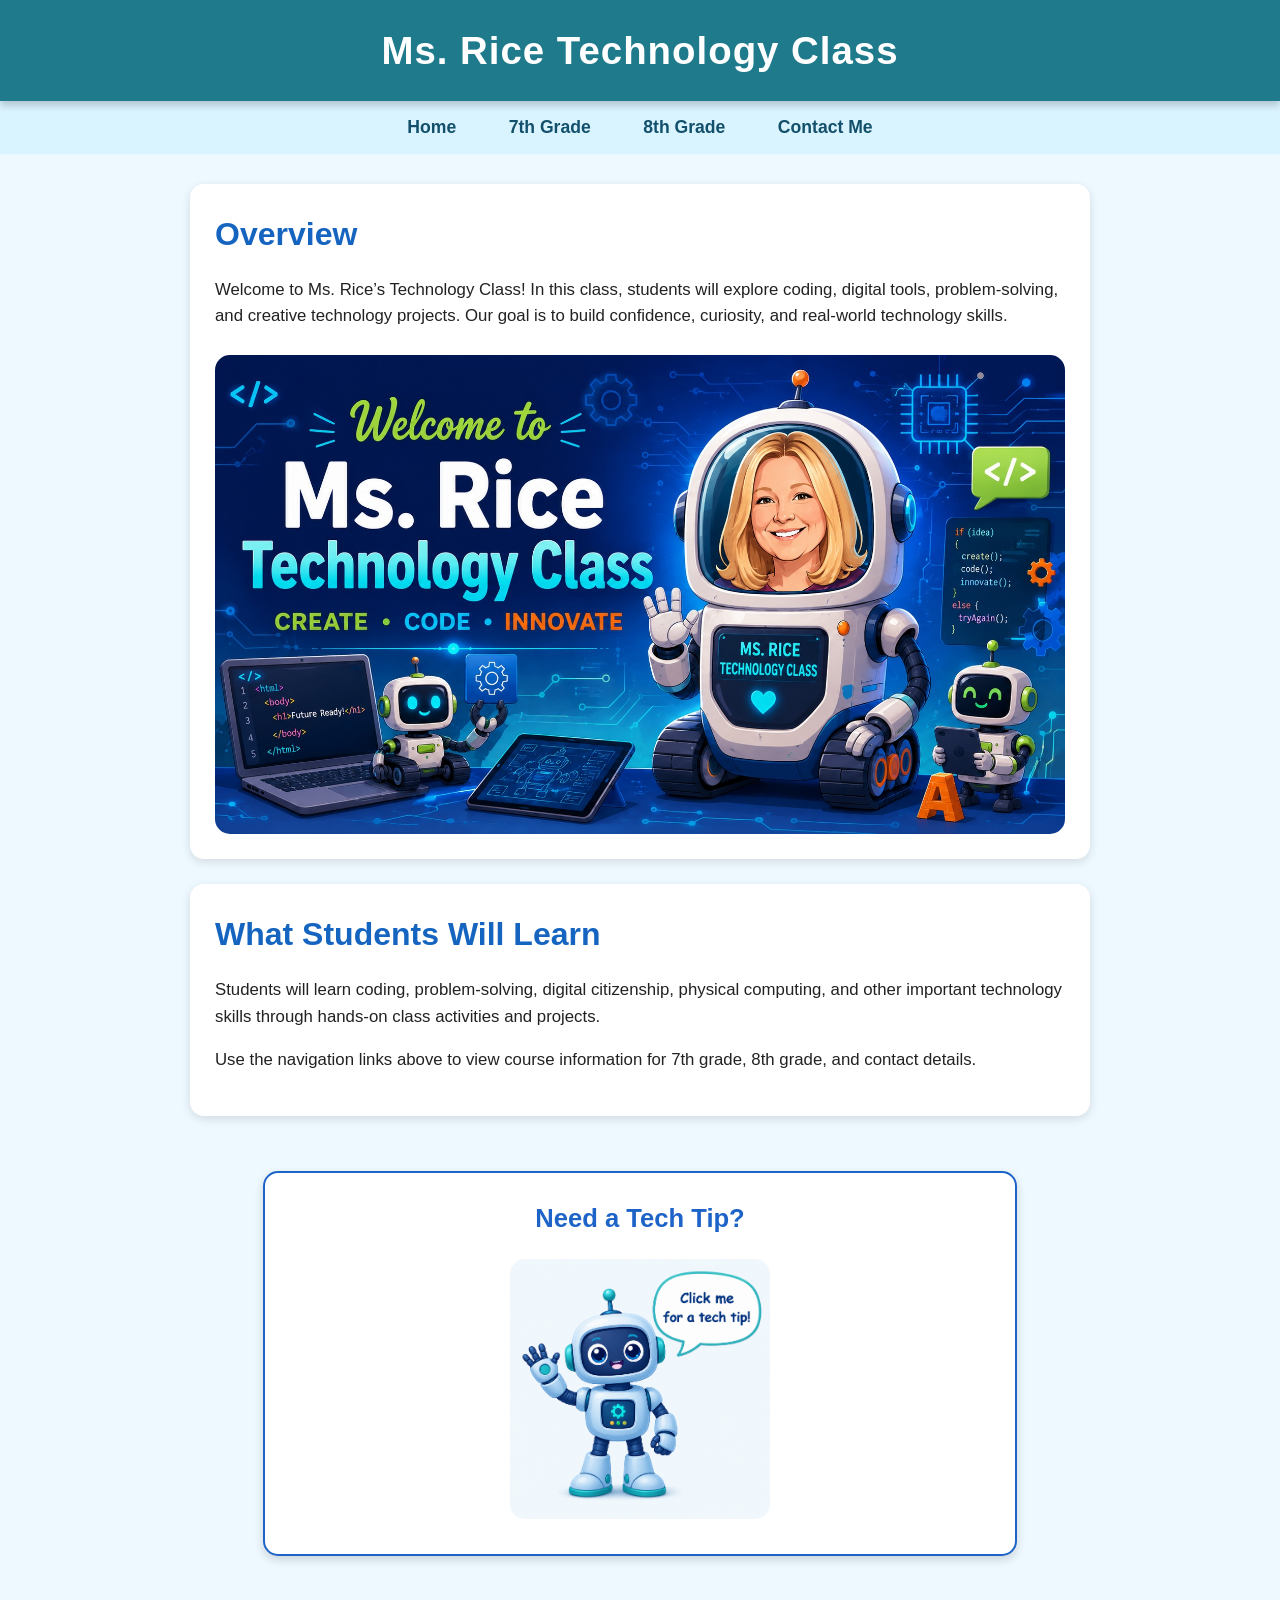
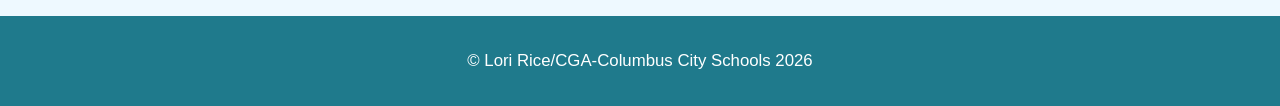
<file: index.html>
<!DOCTYPE html>
<html lang="en">
  <head>
    <meta charset="UTF-8" />
    <meta name="viewport" content="width=device-width, initial-scale=1.0" />
    <title>Technology Class-Rice</title>
    <link rel="stylesheet" href="styles.css" />
  </head>

  <body>
    <header class="site-header">
      <h1>Ms. Rice Technology Class</h1>
    </header>

    <nav class="main-nav">
      <a href="index.html">Home</a>
      <a href="7thgrade.html">7th Grade</a>
      <a href="8thgrade.html">8th Grade</a>
      <a href="contactPage.html">Contact Me</a>
    </nav>

    <main class="main-content">
      <section class="overview-section">
        <h2>Overview</h2>

        <p>
          Welcome to Ms. Rice’s Technology Class! In this class, students will
          explore coding, digital tools, problem-solving, and creative
          technology projects. Our goal is to build confidence, curiosity, and
          real-world technology skills.
        </p>

        <img src="assets/technologyClass.jpg" alt="Technology Class" />
      </section>

      <section class="info-section">
        <h2>What Students Will Learn</h2>

        <p>
          Students will learn coding, problem-solving, digital citizenship,
          physical computing, and other important technology skills through
          hands-on class activities and projects.
        </p>

        <p>
          Use the navigation links above to view course information for 7th
          grade, 8th grade, and contact details.
        </p>
      </section>

      <section class="tip-section">
        <h2 class="tip-heading">Need a Tech Tip?</h2>
        <p id="techTip"> </p>

      <img
        id="robotTipImage"
        class="robot-tip-image"
        src="./assets/robot.png"
        alt="Cute robot saying click me for a tech tip"
      />
  </section>
     
    </main>

    <footer class="site-footer">
      <p>&copy; Lori Rice/CGA-Columbus City Schools 2026</p>
    </footer>

    <script src="index.js"></script>
  </body>
</html>
</file>
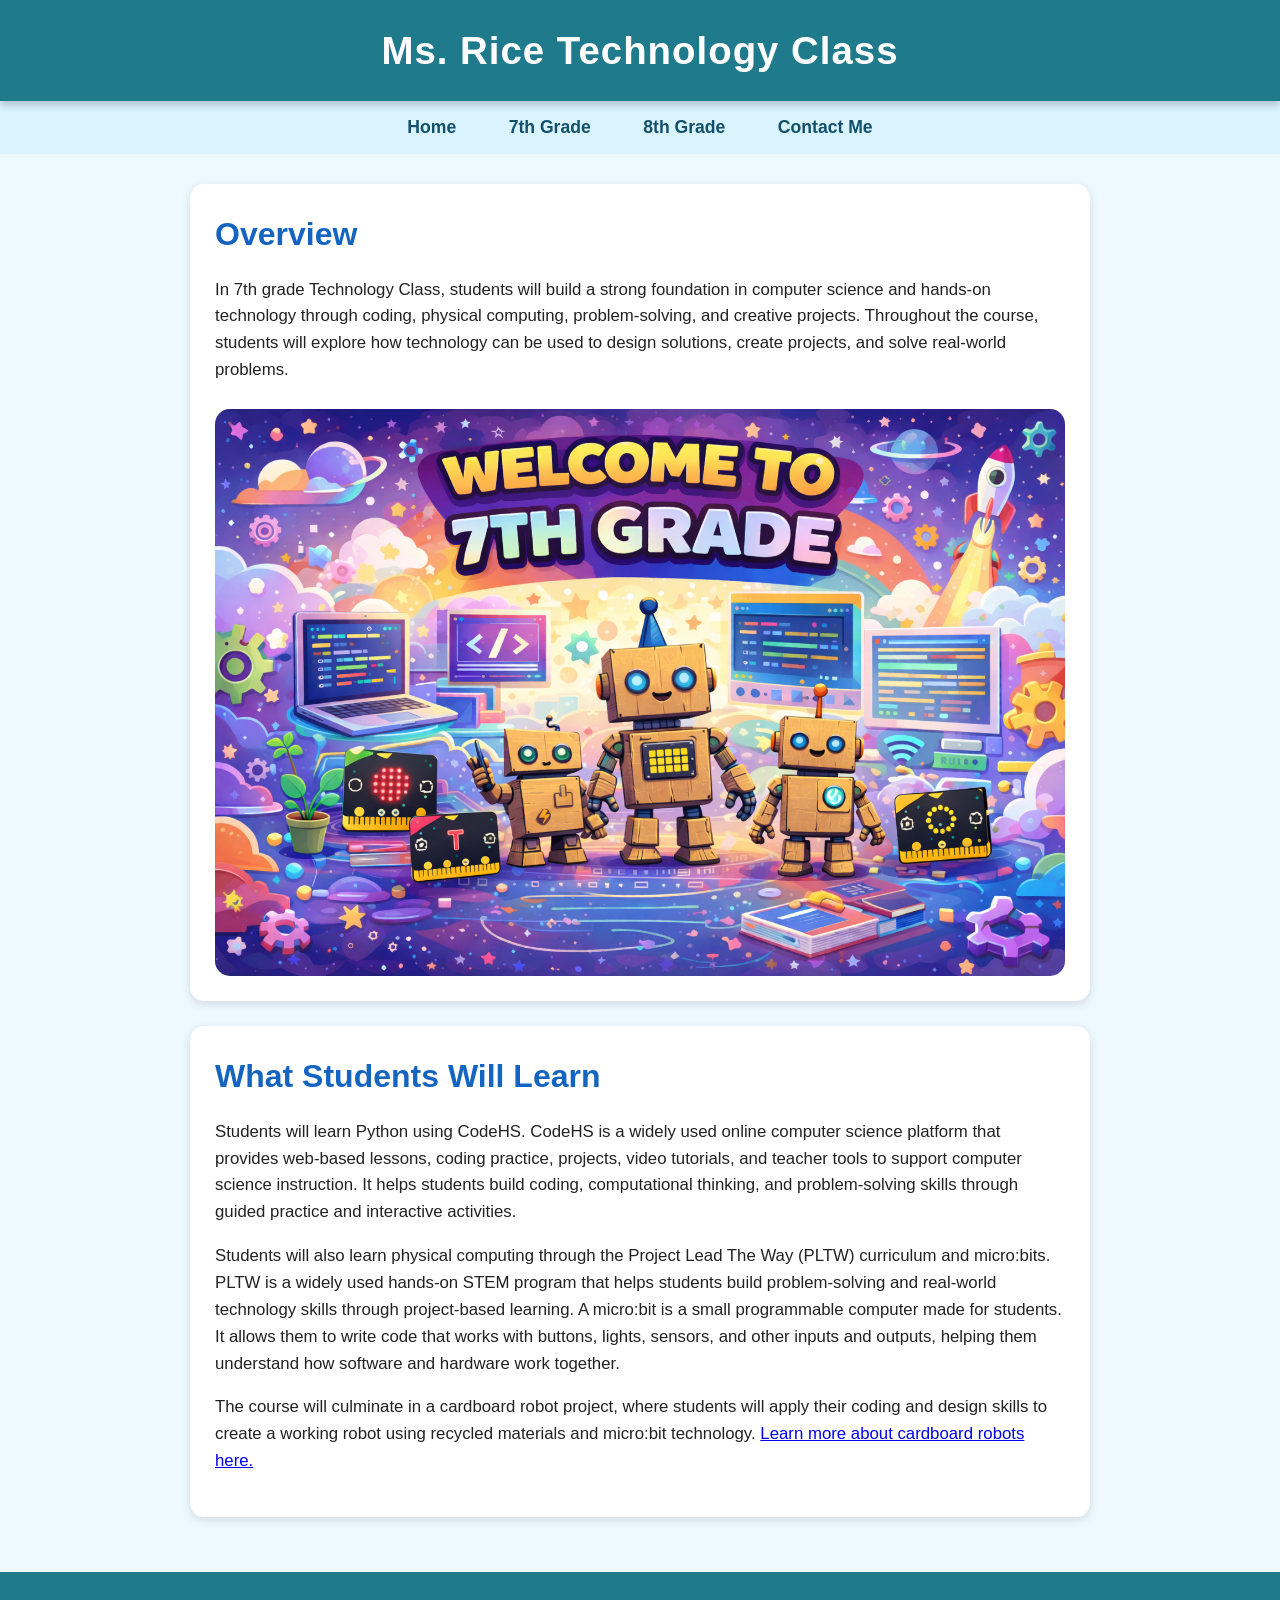
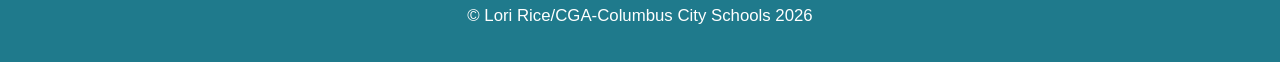
<file: 7thgrade.html>
<!DOCTYPE html>
<html lang="en">
  <head>
    <meta charset="UTF-8" />
    <meta name="viewport" content="width=device-width, initial-scale=1.0" />
    <title>7th Grade Technology Class-Rice</title>
   <link rel="stylesheet" href="styles.css" />
  </head>
  <body>
    <header class="site-header">
      <h1>Ms. Rice Technology Class</h1>
    </header>

    <nav class="main-nav">
      <a href="index.html">Home</a>
      <a href="7thgrade.html">7th Grade</a>
      <a href="8thgrade.html">8th Grade</a>
      <a href="contactPage.html">Contact Me</a>
    </nav>

    <main class="main-content">
      <section class="overview-section">
        <h2>Overview</h2>
        <p>
          In 7th grade Technology Class, students will build a strong foundation
          in computer science and hands-on technology through coding, physical
          computing, problem-solving, and creative projects. Throughout the
          course, students will explore how technology can be used to design
          solutions, create projects, and solve real-world problems.
        </p>

        <img src="assets/7thGrade.png" alt="7th Grade Class" />
      </section>

      <section class="info-section">
        <h2>What Students Will Learn</h2>
        <p>
          Students will learn Python using CodeHS. CodeHS is a widely used
          online computer science platform that provides web-based lessons,
          coding practice, projects, video tutorials, and teacher tools to
          support computer science instruction. It helps students build coding,
          computational thinking, and problem-solving skills through guided
          practice and interactive activities.
        </p>

        <p>
          Students will also learn physical computing through the Project Lead
          The Way (PLTW) curriculum and micro:bits. PLTW is a widely used
          hands-on STEM program that helps students build problem-solving and
          real-world technology skills through project-based learning. A
          micro:bit is a small programmable computer made for students. It
          allows them to write code that works with buttons, lights, sensors,
          and other inputs and outputs, helping them understand how software and
          hardware work together.
        </p>

        <p>
          The course will culminate in a cardboard robot project, where students
          will apply their coding and design skills to create a working robot
          using recycled materials and micro:bit technology.
          <a href="https://cardboard.lofirobot.com/" target="_blank"
            >Learn more about cardboard robots here.</a
          >
        </p>
      </section>
    </main>

    <footer class="site-footer">
      <p>&copy; Lori Rice/CGA-Columbus City Schools 2026</p>
    </footer>
  </body>
</html>
</file>
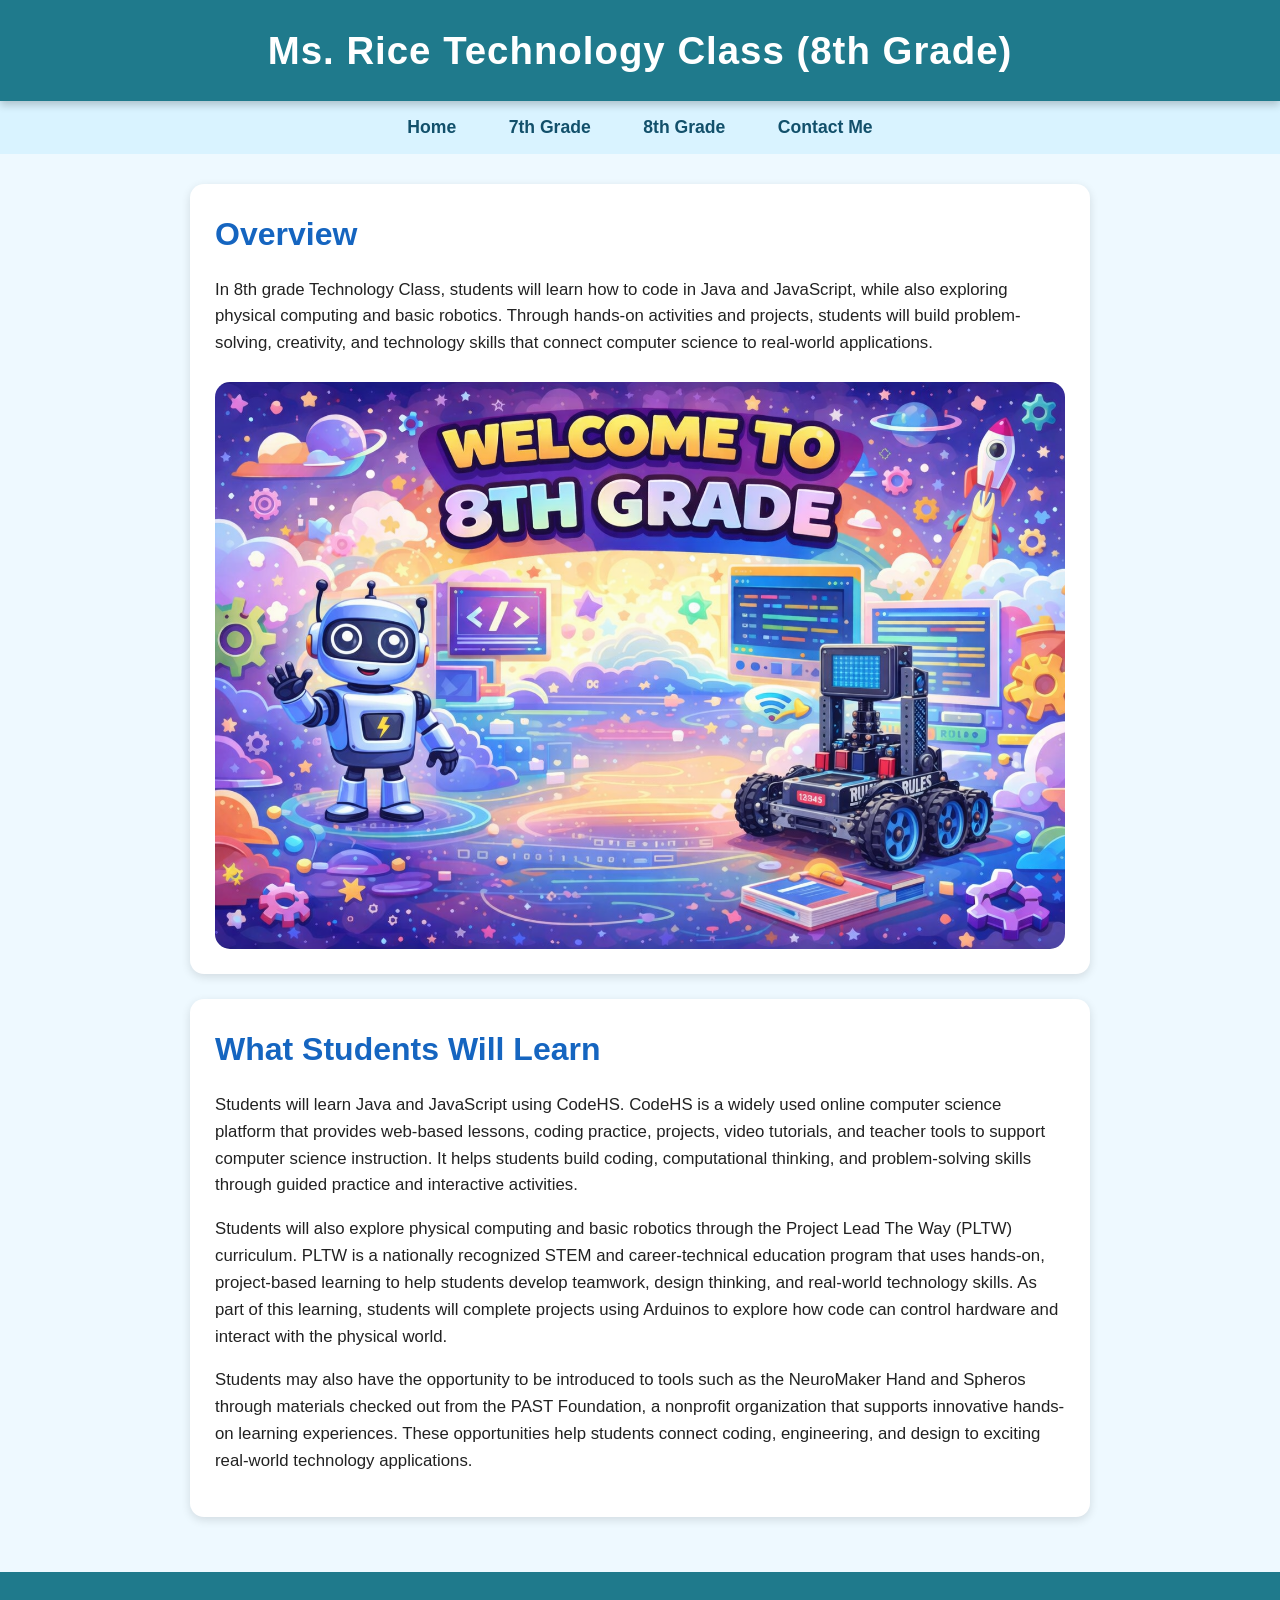
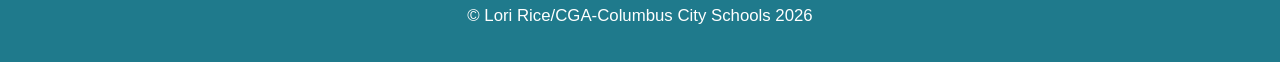
<file: 8thgrade.html>
<!DOCTYPE html>
<html lang="en">
  <head>
    <meta charset="UTF-8" />
    <meta name="viewport" content="width=device-width, initial-scale=1.0" />
    <title>Technology Class-Rice</title>
    <link rel="stylesheet" href="styles.css" />
  </head>
  <body>
    <header class="site-header">
      <h1>Ms. Rice Technology Class (8th Grade)</h1>
    </header>

    <nav class="main-nav">
      <a href="index.html">Home</a>
      <a href="7thgrade.html">7th Grade</a>
      <a href="8thgrade.html">8th Grade</a>
      <a href="contactPage.html">Contact Me</a>
    </nav>

    <main class="main-content">
      <section class="overview-section">
        <h2>Overview</h2>
        <p>
          In 8th grade Technology Class, students will learn how to code in Java
          and JavaScript, while also exploring physical computing and basic
          robotics. Through hands-on activities and projects, students will
          build problem-solving, creativity, and technology skills that connect
          computer science to real-world applications.
        </p>
        <img src="assets/8thGrade.png" alt="8th Grade Class" />
      </section>

      <section class="info-section">
        <h2>What Students Will Learn</h2>
        <p>
          Students will learn Java and JavaScript using CodeHS. CodeHS is a
          widely used online computer science platform that provides web-based
          lessons, coding practice, projects, video tutorials, and teacher tools
          to support computer science instruction. It helps students build
          coding, computational thinking, and problem-solving skills through
          guided practice and interactive activities.
        </p>

        <p>
          Students will also explore physical computing and basic robotics
          through the Project Lead The Way (PLTW) curriculum. PLTW is a
          nationally recognized STEM and career-technical education program that
          uses hands-on, project-based learning to help students develop
          teamwork, design thinking, and real-world technology skills. As part
          of this learning, students will complete projects using Arduinos to
          explore how code can control hardware and interact with the physical
          world.
        </p>

        <p>
          Students may also have the opportunity to be introduced to tools such
          as the NeuroMaker Hand and Spheros through materials checked out from
          the PAST Foundation, a nonprofit organization that supports innovative
          hands-on learning experiences. These opportunities help students
          connect coding, engineering, and design to exciting real-world
          technology applications.
        </p>
      </section>
    </main>

    <footer class="site-footer">
      <p>&copy; Lori Rice/CGA-Columbus City Schools 2026</p>
    </footer>
  </body>
</html>
</file>
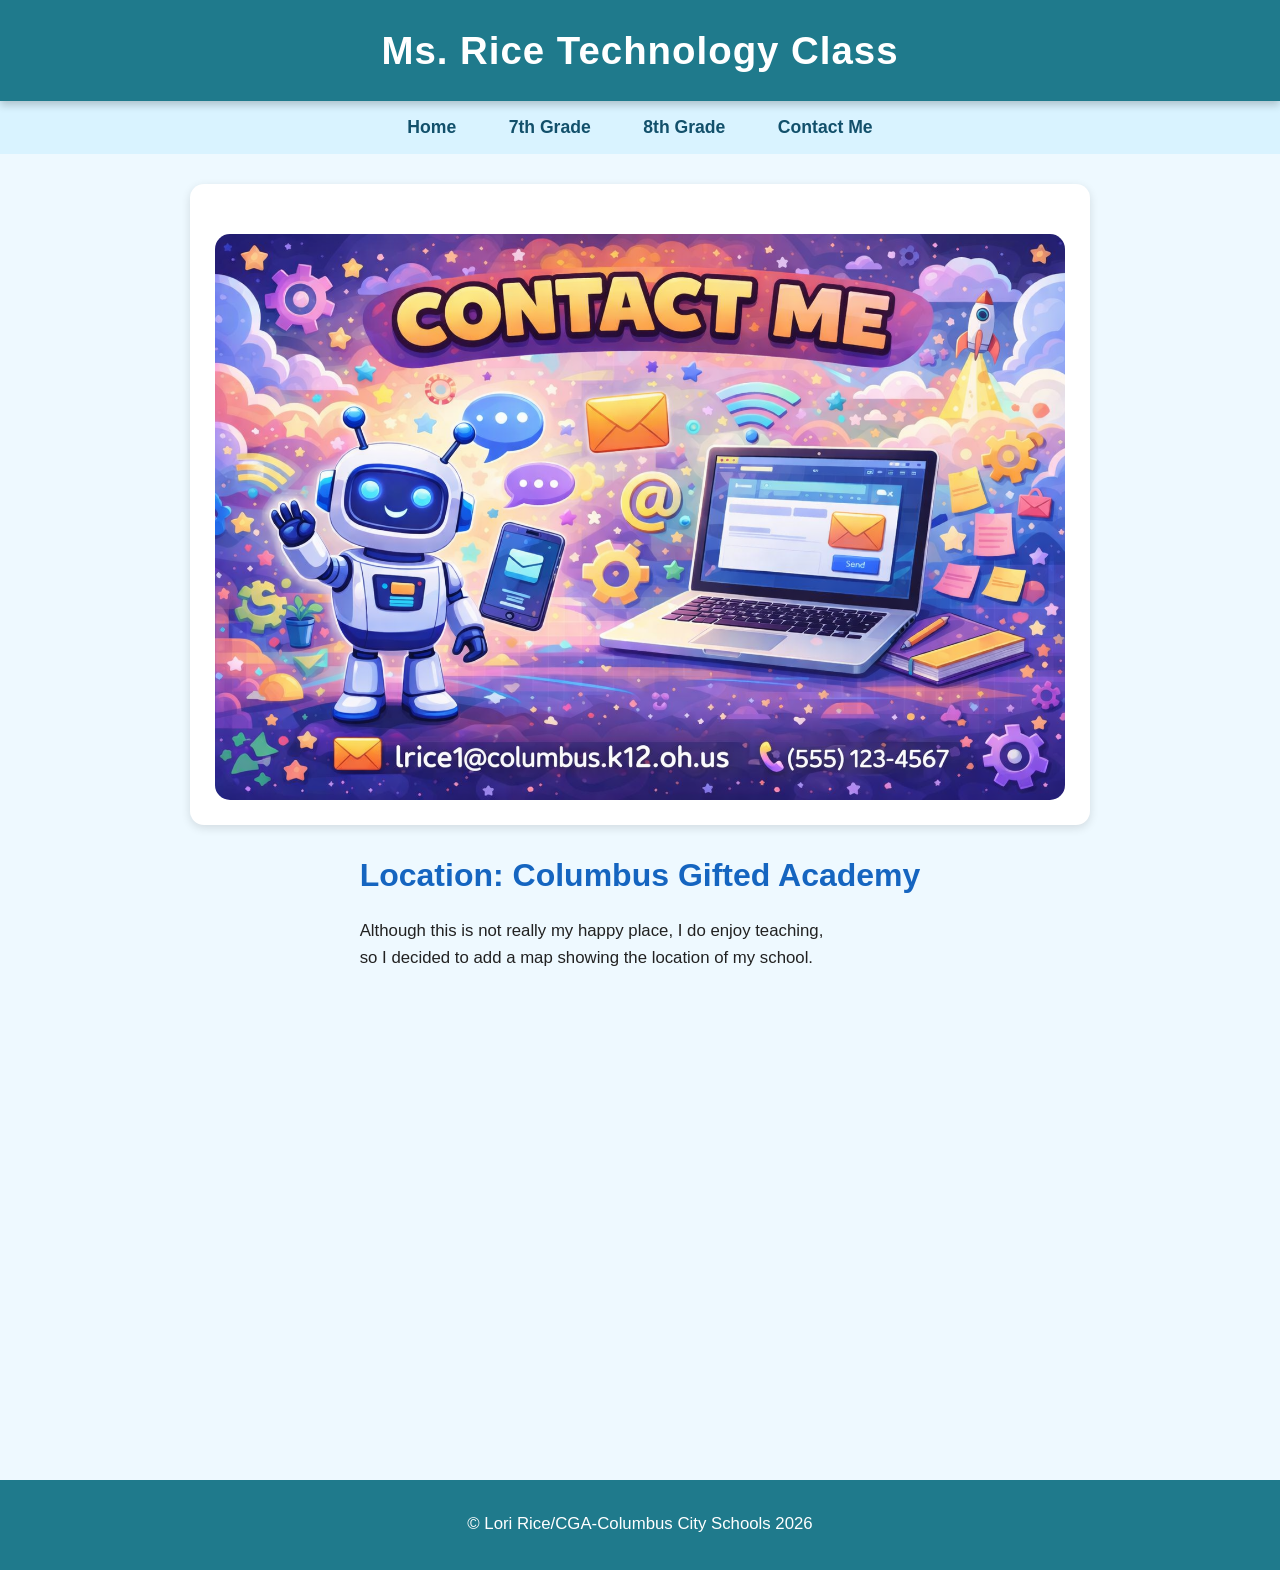
<file: contactPage.html>
<!DOCTYPE html>
<html lang="en">
  <head>
    <meta charset="UTF-8" />
    <meta name="viewport" content="width=device-width, initial-scale=1.0" />
    <title>Technology Class-Rice</title>
    <link rel="stylesheet" href="styles.css" />
  </head>
  <body>
    <header class="site-header">
      <h1>Ms. Rice Technology Class</h1>
    </header>

    <nav class="main-nav">
      <a href="index.html">Home</a>
      <a href="7thgrade.html">7th Grade</a>
      <a href="8thgrade.html">8th Grade</a>
      <a href="contactPage.html">Contact Me</a>
    </nav>

    <main class="main-content">
      <section class="overview-section">
        <img src="assets/contactMe.png" alt="8th Grade Class" />
      </section>
      <section>
        <h2>Location: Columbus Gifted Academy</h2>

        <p>
          Although this is not really my happy place, I do enjoy teaching,<br> so I
          decided to add a map showing the location of my school.
        </p>

        <div class="map-container">
          <iframe
            src="https://www.google.com/maps?q=Columbus%20Gifted%20Academy%20Columbus%20Ohio&output=embed"
            width="100%"
            height="450"
            style="border:0;"
            allowfullscreen=""
            loading="lazy">
          </iframe>
        </div>
    </main>

    </main>

    <footer class="site-footer">
      <p>&copy; Lori Rice/CGA-Columbus City Schools 2026</p>
    </footer>
  </body>
</html>
</file>
<file: styles.css>
body {
  margin: 0;
  font-family: Verdana, Arial, sans-serif;
  line-height: 1.6;
  background-color: #eef9ff;
  color: #222222;
}

/* Header */
.site-header {
  position: sticky;
  top: 0;
  background-color: #1f7a8c;
  color: white;
  text-align: center;
  padding: 20px;
  box-shadow: 0 4px 8px rgba(0, 0, 0, 0.2);
}

.site-header h1 {
  margin: 0;
  font-family: "Comic Sans MS", "Trebuchet MS", sans-serif;
  font-size: 2.4rem;
  font-weight: bold;
  letter-spacing: 1px;
}

/* Navigation */
.main-nav {
  background-color: #d9f3ff;
  text-align: center;
  padding: 12px;
}

.main-nav a {
  color: #12506b;
  text-decoration: none;
  font-family: "Trebuchet MS", Arial, sans-serif;
  font-weight: bold;
  font-size: 1.1rem;
  margin: 0 10px;
  padding: 8px 14px;
  border-radius: 8px;
}

.main-nav a:hover {
  background-color: #f4c542;
  color: #222222;
}

/* Main page layout */
.main-content {
  display: flex;
  flex-direction: column;
  align-items: center;
  padding: 30px 20px;
}

/* White content cards */
.overview-section,
.info-section,
.contact-section {
  background-color: white;
  width: 85%;
  max-width: 850px;
  margin-bottom: 25px;
  padding: 25px;
  border-radius: 14px;
  box-shadow: 0 3px 10px rgba(0, 0, 0, 0.12);
}

/* Headings and paragraphs */
h2 {
  color: #1565c0;
  font-family: "Comic Sans MS", "Trebuchet MS", sans-serif;
  font-size: 2rem;
  margin-top: 0;
  margin-bottom: 10px;
}

p {
  font-family: Verdana, Arial, sans-serif;
  font-size: 1.05rem;
}

/* Overview image */
.overview-section img {
  display: block;
  width: 100%;
  max-width: 850px;
  height: auto;
  margin: 25px auto 0 auto;
  border-radius: 15px;
  animation: fadeSlideUp 1.2s ease-out;
  transition: transform 0.3s ease, box-shadow 0.3s ease;
}

.overview-section img:hover {
  transform: scale(1.03);
  box-shadow: 0 8px 20px rgba(0, 0, 0, 0.2);
}

/* Contact page image only */
.contact-image {
  max-width: 500px;
}

/* Map */
.map-container {
  width: 100%;
  max-width: 700px;
  margin: 20px auto 0 auto;
}

.map-container iframe {
  width: 100%;
  height: 450px;
  border: 0;
  border-radius: 12px;
}

/* Technology tip section */
.tip-section {
  background-color: white;
  border: 2px solid #1e64c8;
  border-radius: 15px;
  padding: 25px;
  margin: 30px auto;
  max-width: 700px;
  width: 85%;
  text-align: center;
  box-shadow: 0 4px 10px rgba(0, 0, 0, 0.15);
}

.tip-heading {
  color: #1e64c8;
  font-family: "Comic Sans MS", "Trebuchet MS", sans-serif;
  font-size: 1.6rem;
  margin-top: 0;
  margin-bottom: 12px;
}

#techTip {
  font-family: "Trebuchet MS", Verdana, Arial, sans-serif;
  font-size: 1.1rem;
  font-weight: 600;
  max-width: 850px;
  margin: 0 auto 18px auto;
  color: #1b3555;
  line-height: 1.5;
}

.highlight-tip {
  background-color: #dbeafe;
  border-radius: 10px;
  padding: 14px 22px;
}

/* Robot tech tip image */
.robot-tip-image {
  display: block;
  width: 100%;
  max-width: 260px;
  height: auto;
  margin: 20px auto 10px auto;
  cursor: pointer;
  border-radius: 15px;
  transition: transform 0.3s ease, box-shadow 0.3s ease;
}

.robot-tip-image:hover {
  transform: scale(1.05);
  box-shadow: 0 8px 18px rgba(0, 0, 0, 0.2);
}

.robot-tip-image.robot-clicked {
  animation: robotBounce 0.6s ease;
}

/* Footer */
.site-footer {
  background-color: #1f7a8c;
  color: white;
  text-align: center;
  padding: 15px;
  font-family: "Trebuchet MS", Arial, sans-serif;
  font-size: 1rem;
}

/* Animations */
@keyframes fadeSlideUp {
  from {
    opacity: 0;
    transform: translateY(25px);
  }

  to {
    opacity: 1;
    transform: translateY(0);
  }
}

@keyframes robotBounce {
  0% {
    transform: translateY(0);
  }

  30% {
    transform: translateY(-20px);
  }

  60% {
    transform: translateY(0);
  }

  80% {
    transform: translateY(-8px);
  }

  100% {
    transform: translateY(0);
  }
}

/* Smaller screens */
@media (max-width: 768px) {
  .overview-section,
  .info-section,
  .contact-section,
  .tip-section {
    width: 95%;
    padding: 15px;
  }

  .overview-section img {
    max-width: 100%;
  }

  .contact-image {
    max-width: 100%;
  }

  .main-nav a {
    display: inline-block;
    margin: 6px;
    font-size: 1rem;
  }

  .site-header h1 {
    font-size: 1.8rem;
  }

  h2 {
    font-size: 1.6rem;
  }

  .tip-heading {
    font-size: 1.4rem;
  }

  p {
    font-size: 1rem;
  }

  .robot-tip-image {
    max-width: 220px;
  }
}
</file>
